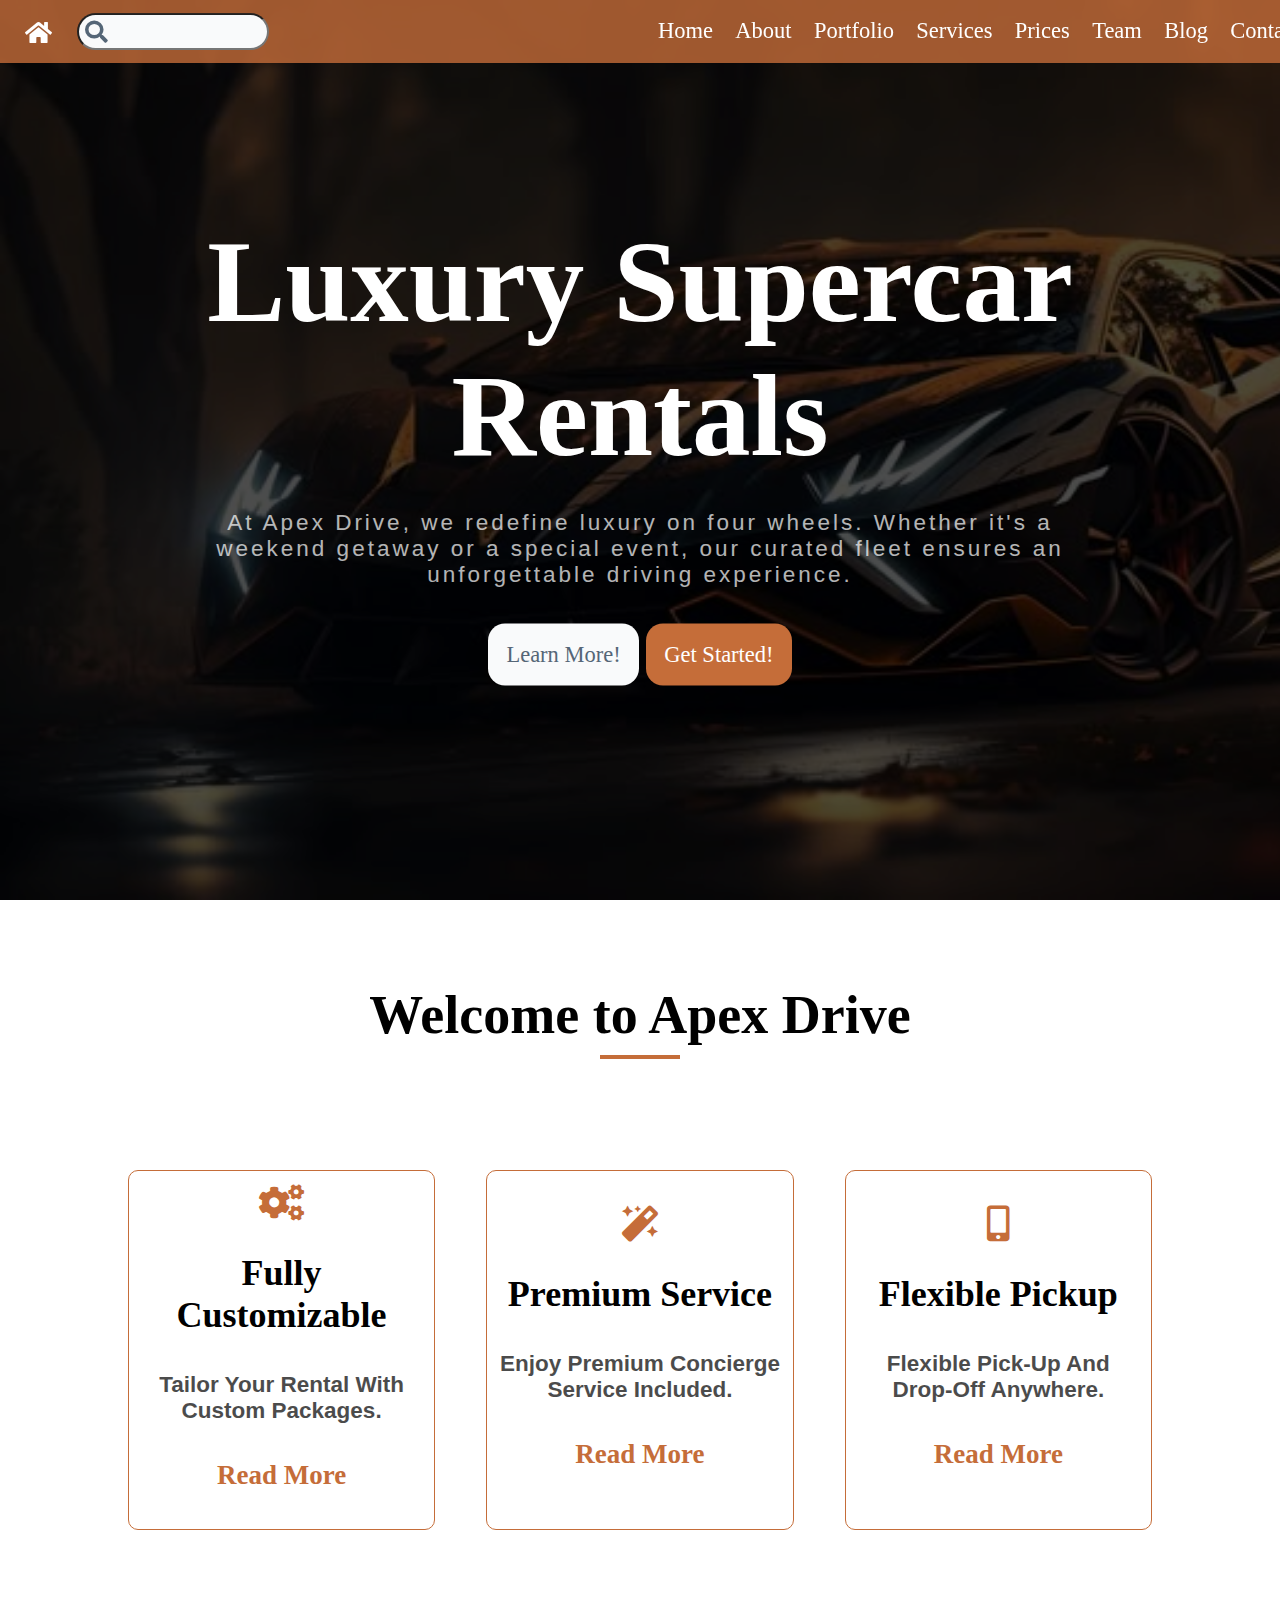
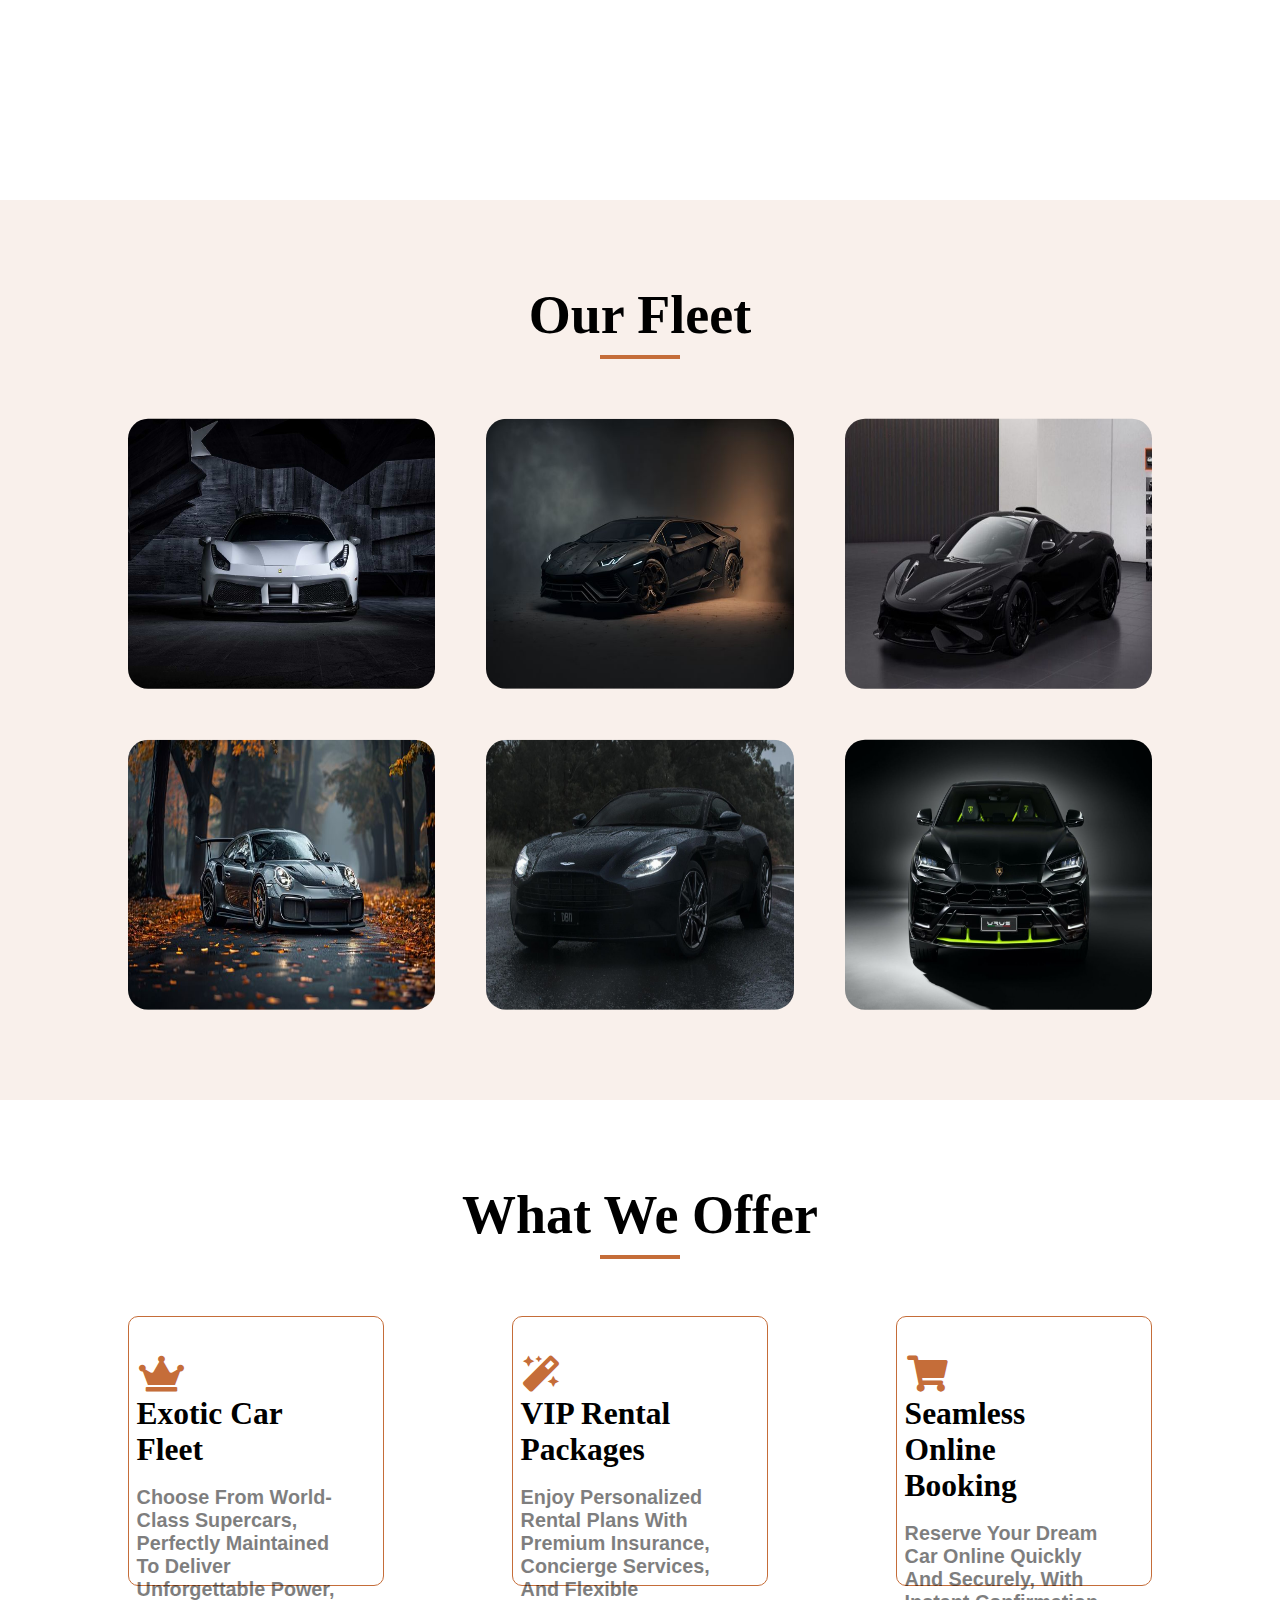
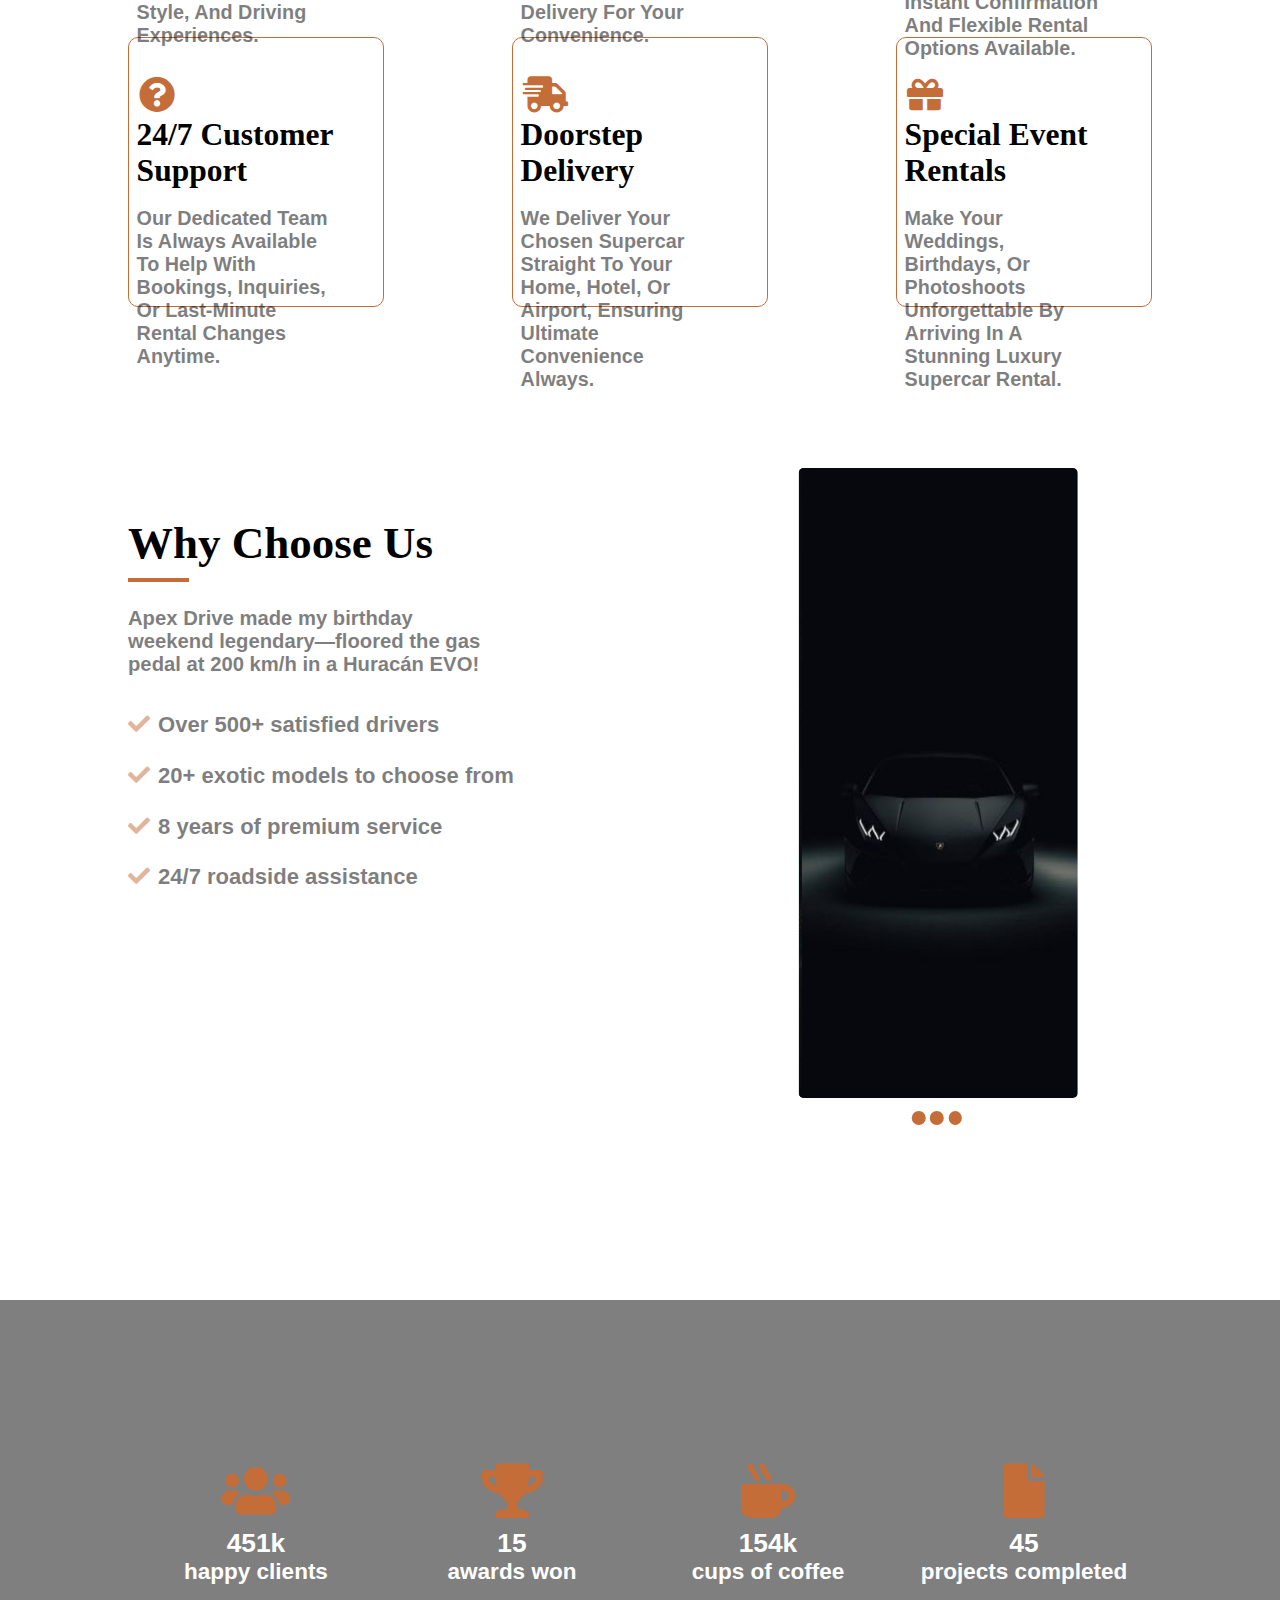
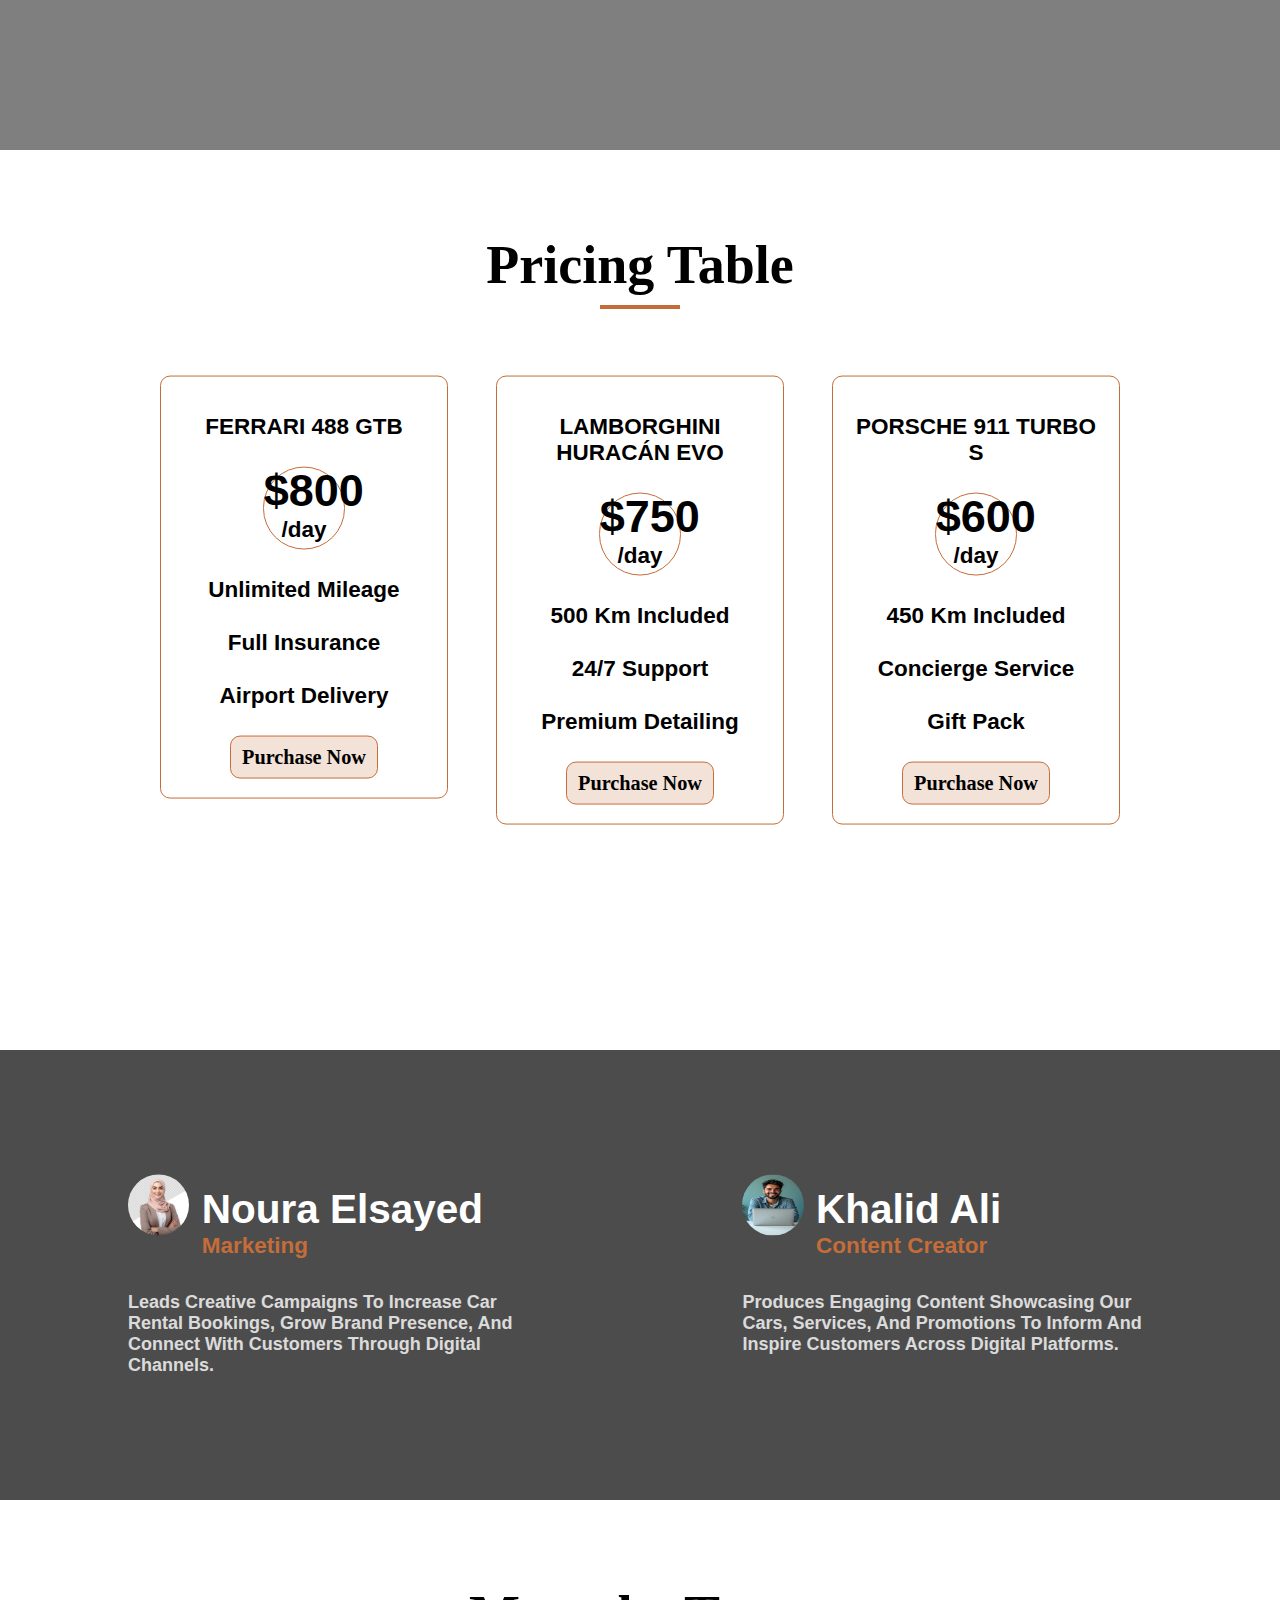
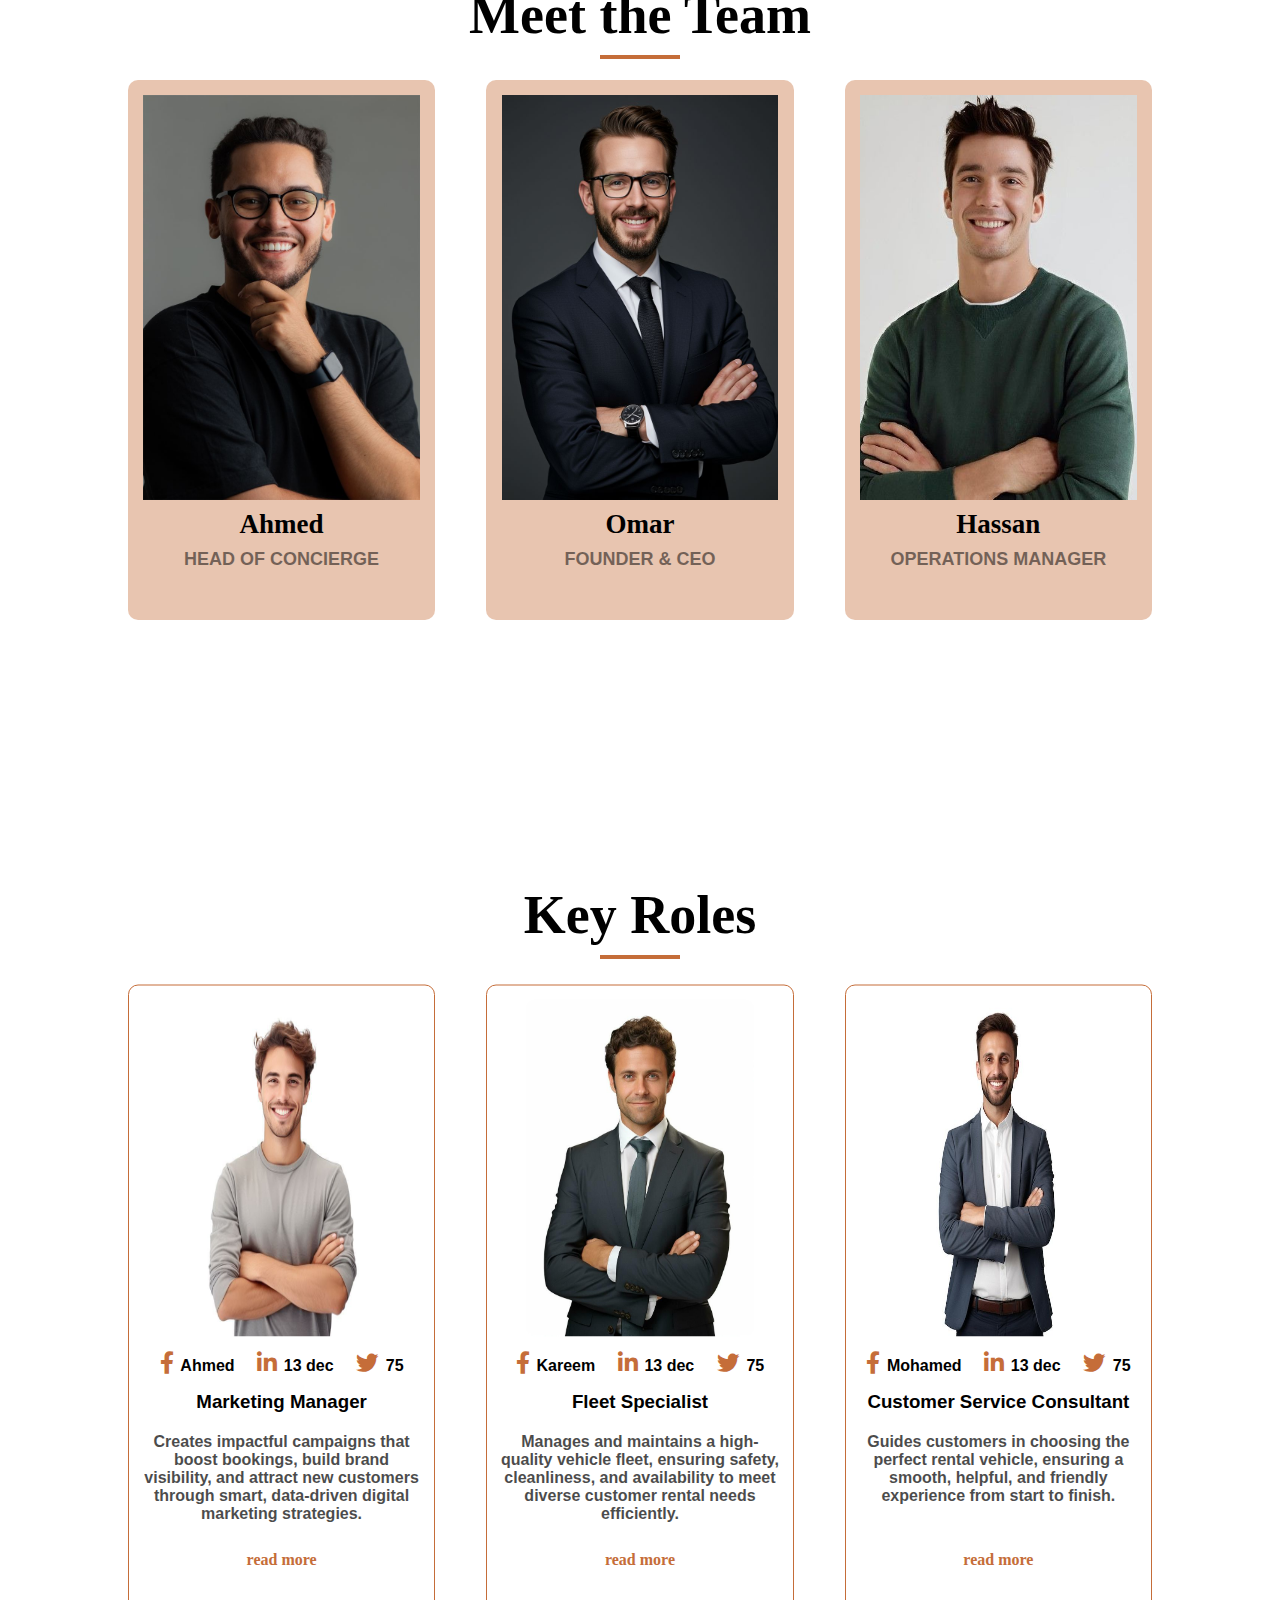
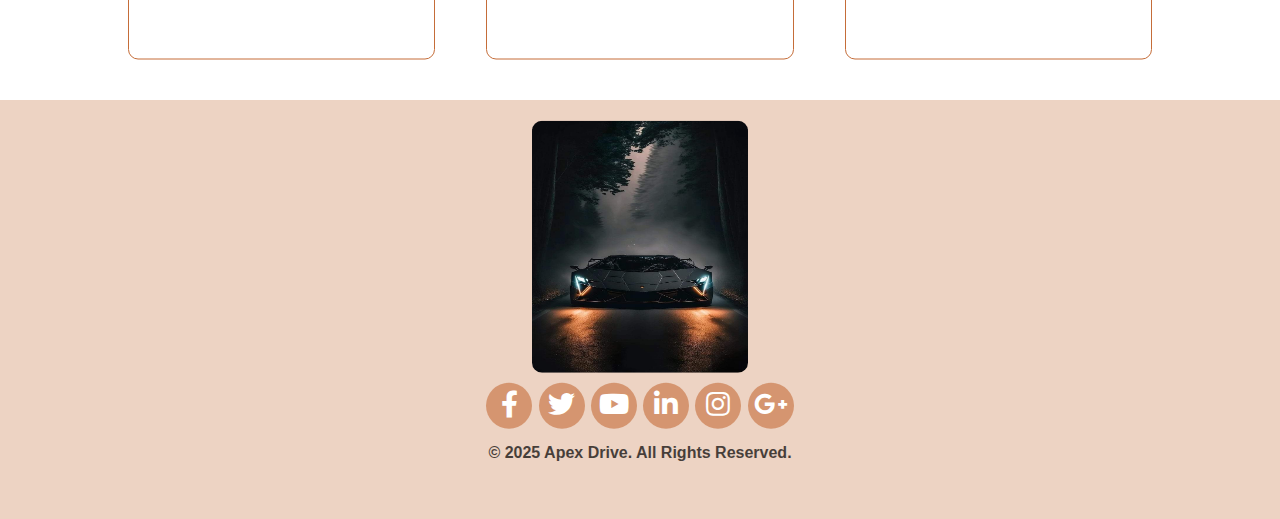
<file: index.html>
<!DOCTYPE html>
<html lang="en">

<head>
    <meta charset="UTF-8" />
    <meta name="viewport" content="width=device-width, initial-scale=1.0" />
    <title>Project1</title>
    <link rel="stylesheet" href="css/style.css" />
    <link rel="stylesheet" href="css/all.css" />
</head>

<body>
    <div class="header">
        <i class="fas fa-home"></i>
        <input type="text" class="header-search" />
        <i class="fas fa-search"></i>

        <ul class="header-ul">
            <li>
                <a class="header-a" href="#">Home</a>
                <div class="header-line"></div>
            </li>
            <li>
                <a class="header-a" href="#">About</a>
                <div class="header-line"></div>
            </li>
            <li>
                <a class="header-a" href="#">Portfolio</a>
                <div class="header-line"></div>
            </li>
            <li>
                <a class="header-a" href="#">Services</a>
                <div class="header-line"></div>
            </li>
            <li>
                <a class="header-a" href="#">Prices</a>
                <div class="header-line"></div>
            </li>
            <li>
                <a class="header-a" href="#">Team</a>
                <div class="header-line"></div>
            </li>
            <li class="dropdown">
                <a class="header-a" href="#">Blog</a>
                <ul class="header-blog-list">
                    <li>
                        <a class="header-a" href="#">Scents History</a>
                        <div class="drop-line"></div>
                    </li>
                    <li>
                        <a class="header-a" href="#">Ingredients</a>
                        <div class="drop-line"></div>
                    </li>
                    <li>
                        <a class="header-a" href="#">Celebrity Picks</a>
                        <div class="drop-line"></div>
                    </li>
                </ul>
                <div class="header-line"></div>
            </li>
            <li>
                <a class="header-a" href="#">Contact Us</a>
                <div class="header-line"></div>
            </li>
        </ul>
    </div>

    <!-- ----------------------------------------------------- -->

    <div class="section1">
        <div class="overlay">
            <div class="section1-content">
                <h2 class="title">Luxury Supercar Rentals</h2>
                <p class="section1-p">
                    At Apex Drive, we redefine luxury on four wheels. Whether 
                    it's a weekend getaway or a special event, our curated fleet 
                    ensures an unforgettable driving experience.
                </p>
                <button class="section1-btn btn1">Learn More!</button>
                <button class="section1-btn btn2">Get Started!</button>
            </div>
            <!-- section1-content -->
        </div>
    </div>
    <!-- section1 -->

    <div class="section2">
        <div class="section2-title">
            <h2 class="section2-h2">Welcome to Apex Drive</h2>
            <div class="section2-line"></div>
        </div>
        <div class="section2-container">
            <div class="section2-box">
                <div class="section2-box-container">
                    <div class="section2-icon"><i class="fas fa-cogs"></i></div>
                    <h2 class="section2-h2">fully customizable</h2>
                    <p class="section2-p">
                        Tailor your rental with custom packages.
                    </p>
                    <a href="#">Read More</a>
                </div>
            </div>
            <div class="section2-box midBox">
                <div class="section2-box-container">
                    <div class="section2-icon"><i class="fas fa-magic"></i></div>
                    <h2 class="section2-h2">Premium Service</h2>
                    <p class="section2-p">
                        Enjoy premium concierge service included.
                    </p>
                    <a href="#">Read More</a>
                </div>
            </div>
            <div class="section2-box">
                <div class="section2-box-container">
                    <div class="section2-icon"><i class="fas fa-mobile-alt"></i></div>
                    <h2 class="section2-h2">Flexible Pickup</h2>
                    <p class="section2-p">
                        Flexible pick-up and drop-off anywhere.
                    </p>
                    <a href="#">Read More</a>
                </div>
            </div>
        </div>
    </div>

    <div class="section3">
        <div class="section2-title">
            <h2 class="section2-h2">Our Fleet</h2>
            <div class="section2-line"></div>
        </div>
        <div class="section3-container">
            <div class="row1">
                <div class="section3-box section3-box1">
                    <div class="section3-overlay-container">
                        <h2 class="section3-h2">Sports Car</h2>
                        <p class="section3-p">Ferrari 488 GTB</p>
                        <div class="icon-container">
                            <a href="" class="section3-icon1">
                                <i class="far fa-heart"></i>
                            </a>
                            <a href="" class="section3-icon"><i class="fab fa-pinterest"></i></a>
                        </div>
                    </div>
                </div>
                <div class="section3-box section3-mid-box section3-box2">
                    <div class="section3-overlay-container">
                        <h2 class="section3-h2">Supercar</h2>
                        <p class="section3-p">Lambo Huracán Evo</p>
                        <div class="icon-container">
                            <a href="" class="section3-icon1">
                                <i class="far fa-heart"></i>
                            </a>
                            <a href="" class="section3-icon"><i class="fab fa-pinterest"></i></a>
                        </div>
                    </div>
                </div>
                <div class="section3-box section3-box3">
                    <div class="section3-overlay-container">
                        <h2 class="section3-h2">Supercar</h2>
                        <p class="section3-p">McLaren 720S</p>
                        <div class="icon-container">
                            <a href="" class="section3-icon1">
                                <i class="far fa-heart"></i>
                            </a>
                            <a href="" class="section3-icon"><i class="fab fa-pinterest"></i></a>
                        </div>
                    </div>
                </div>
            </div>
            <div class="row2">
                <div class="section3-box section3-box4">
                    <div class="section3-overlay-container">
                        <h2 class="section3-h2">Sports Car</h2>
                        <p class="section3-p">Porsche 911 Turbo S</p>
                        <div class="icon-container">
                            <a href="" class="section3-icon1">
                                <i class="far fa-heart"></i>
                            </a>
                            <a href="" class="section3-icon"><i class="fab fa-pinterest"></i></a>
                        </div>
                    </div>
                </div>
                <div class="section3-box section3-mid-box section3-box5">
                    <div class="section3-overlay-container">
                        <h2 class="section3-h2">Luxury GT</h2>
                        <p class="section3-p">Aston Martin DB11</p>
                        <div class="icon-container">
                            <a href="" class="section3-icon1">
                                <i class="far fa-heart"></i>
                            </a>
                            <a href="" class="section3-icon"><i class="fab fa-pinterest"></i></a>
                        </div>
                    </div>
                </div>
                <div class="section3-box section3-box6">
                    <div class="section3-overlay-container">
                        <h2 class="section3-h2">Supercar</h2>
                        <p class="section3-p">Lamborghini Urus</p>
                        <div class="icon-container">
                            <a href="" class="section3-icon1">
                                <i class="far fa-heart"></i>
                            </a>
                            <a href="" class="section3-icon"><i class="fab fa-pinterest"></i></a>
                        </div>
                    </div>
                </div>
            </div>
        </div>
    </div>

    <div class="section4">
        <div class="section4-title">
            <h2 class="section4-h2">What We Offer</h2>
            <div class="section4-line"></div>
        </div>

        <div class="section4-container">
            <div class="section4-box">
                <div class="section4-box-container">
                    <a class="section4-icon" href="#"><i class="fas fa-crown"></i></a>
                    <div class="section4-box-content">
                        <h2 class="section4-box-h2">
                            Exotic Car Fleet
                        </h2>
                        <p class="section4-p">
                            Choose from world-class supercars, perfectly maintained to deliver 
                            unforgettable power, style, and driving experiences.
                        </p>
                    </div>
                </div>
            </div>
            <div class="section4-box midBox">
                <div class="section4-box-container">
                    <a class="section4-icon" href="#"><i class="fas fa-magic"></i></a>
                    <div class="section4-box-content">
                        <h2 class="section4-box-h2">
                            VIP Rental Packages
                        </h2>
                        <p class="section4-p">
                              Enjoy personalized rental plans with premium insurance, 
                              concierge services, and flexible delivery for your convenience.
                        </p>
                    </div>
                </div>
            </div>
            <div class="section4-box">
                <div class="section4-box-container">
                    <a class="section4-icon" href="#"><i class="fas fa-shopping-cart"></i></a>
                    <div class="section4-box-content">
                        <h2 class="section4-box-h2">
                            Seamless Online Booking
                        </h2>
                        <p class="section4-p">
                            Reserve your dream car online quickly and securely, 
                            with instant confirmation and flexible rental options available.
                        </p>
                    </div>
                </div>
            </div>
            <div class="section4-box">
                <div class="section4-box-container">
                    <a class="section4-icon" href="#"><i class="fas fa-question-circle"></i></a>
                    <div class="section4-box-content">
                        <h2 class="section4-box-h2">
                            24/7 Customer Support
                        </h2>
                        <p class="section4-p">
                            Our dedicated team is always available to help with bookings, 
                            inquiries, or last-minute rental changes anytime.
                        </p>
                    </div>
                </div>
            </div>
            <div class="section4-box midBox">
                <div class="section4-box-container">
                    <a class="section4-icon" href="#"><i class="fas fa-shipping-fast"></i></a>
                    <div class="section4-box-content">
                        <h2 class="section4-box-h2">
                            Doorstep Delivery
                        </h2>
                        <p class="section4-p">
                            We deliver your chosen supercar straight to your home, 
                            hotel, or airport, ensuring ultimate convenience always.
                        </p>
                    </div>
                </div>
            </div>
            <div class="section4-box">
                <div class="section4-box-container">
                    <a class="section4-icon" href="#"><i class="fas fa-gift"></i></a>
                    <div class="section4-box-content">
                        <h2 class="section4-box-h2">
                            Special Event Rentals
                        </h2>
                        <p class="section4-p">
                            Make your weddings, birthdays, or photoshoots 
                            unforgettable by arriving in a stunning luxury supercar rental.
                        </p>
                    </div>
                </div>
            </div>
        </div>
    </div>

    <div class="section5">
        <div class="section5-container">
            <div class="section5-content">
                <div class="section5-title">
                    <h2 class="section5-title-h2">Why Choose Us</h2>
                    <div class="section5-line"></div>
                    <p class="section5-p">
                        Apex Drive made my birthday weekend legendary—floored 
                        the gas pedal at 200 km/h in a Huracán EVO!
                    </p>
                </div>

                <div class="section5-ul-container">
                    <ul>
                        <li>Over 500+ satisfied drivers</li>
                        <li>20+ exotic models to choose from</li>
                        <li>8 years of premium service</li>
                        <li>24/7 roadside assistance</li>
                    </ul>
                </div>
            </div>

            <div class="section5-images">
                <div class="section5-image-container"></div>

                <div class="section5-choose">
                    <div class="circle circle1">
                        <img class="imagesShow img1" src="images/3.jpg" alt="" class="img1" />
                    </div>
                    <div class="circle circle2">
                        <img class="imagesShow img2" src="images/4.jpg" alt="" class="img2" />
                    </div>
                    <div class="circle circle3">
                        <img class="imagesShow img3" src="images/5.jpg" alt="" class="img3" />
                    </div>
                </div>
            </div>
        </div>
    </div>

    <div class="section6">
        <div class="section6-overlay">
            <div class="section6-content">
                <div class="items">
                    <i class="fas fa-users"></i>
                    <h3 class="section6-h3">451k</h3>
                    <p class="section6-p">happy clients</p>
                </div>
                <div class="items">
                    <i class="fas fa-trophy"></i>
                    <h3 class="section6-h3">15</h3>
                    <p class="section6-p">awards won</p>
                </div>
                <div class="items">
                    <i class="fas fa-mug-hot"></i>
                    <h3 class="section6-h3">154k</h3>
                    <p class="section6-p">cups of coffee</p>
                </div>
                <div class="items">
                    <i class="fas fa-file"></i>
                    <h3 class="section6-h3">45</h3>
                    <p class="section6-p">projects completed</p>
                </div>
            </div>
        </div>
    </div>

    <div class="section7">
        <div class="section4-title">
            <h2 class="section4-h2">Pricing Table</h2>
            <div class="section4-line"></div>
        </div>

        <div class="section7-content">
            <div class="section7-box">
                <div class="section7-container">
                    <p class="section7-p">Ferrari 488 GTB</p>
                    <div class="price">
                        <div class="centerPrice">
                            <h3 class="section7-h3-price">$800</h3>
                            <span>/day</span>
                        </div>
                    </div>
                    <ul>
                        <li>Unlimited mileage</li>
                        <li>Full insurance</li>
                        <li>Airport delivery</li>
                    </ul>
                    <button class="price-btn">Purchase Now</button>
                </div>
            </div>
            <div class="section7-box midBox">
                <div class="section7-container">
                    <p class="section7-p">Lamborghini Huracán EVO</p>
                    <div class="price">
                        <div class="centerPrice">
                            <h3 class="section7-h3-price">$750</h3>
                            <span>/day</span>
                        </div>
                    </div>
                    <ul>
                        <li>500 km included</li>
                        <li>24/7 support</li>
                        <li>Premium detailing</li>
                    </ul>
                    <button class="price-btn">Purchase Now</button>
                </div>
            </div>
            <div class="section7-box">
                <div class="section7-container">
                    <p class="section7-p">Porsche 911 Turbo S</p>
                    <div class="price">
                        <div class="centerPrice">
                            <h3 class="section7-h3-price">$600</h3>
                            <span>/day</span>
                        </div>
                    </div>
                    <ul>
                        <li>450 km included</li>
                        <li>Concierge service</li>
                        <li>Gift pack</li>
                    </ul>
                    <button class="price-btn">Purchase Now</button>
                </div>
            </div>
        </div>
    </div>

    <div class="section8">
        <div class="section8-overlay">
            <div class="section8-content">
                <div class="item item1">
                    <div class="info">
                        <div class="images image1"></div>
                        <div class="data">
                            <h3 class="section8-h3">Noura elsayed</h3>
                            <p class="info-p">Marketing</p>
                        </div>
                    </div>
                    <p class="section8-p">
                        Leads creative campaigns to increase car rental bookings, 
                        grow brand presence, and connect with customers through digital channels.
                    </p>
                </div>
                <div class="item item2">
                    <div class="info">
                        <div class="images image2"></div>
                        <div class="data">
                            <h3 class="section8-h3">khalid ali</h3>
                            <p class="info-p">Content Creator</p>
                        </div>
                    </div>
                    <p class="section8-p">
                        Produces engaging content showcasing our cars, services, 
                        and promotions to inform and inspire customers across digital platforms.
                    </p>
                </div>
            </div>
        </div>
    </div>

    <div class="section9">
        <div class="section4-title">
            <h2 class="section4-h2">Meet the Team</h2>
            <div class="section4-line"></div>
        </div>
        <div class="section9-content">
            <div class="section9-item">
                <div class="section9-after"></div>
                <div class="section9-image-container">
                    <div class="section9-image image1"></div>
                    <div class="section9-icon">
                        <a href="#"><i class="fab fa-facebook-f"></i></a>
                        <a href="#"><i class="fab fa-linkedin-in"></i></a>
                        <a href="#"><i class="fab fa-twitter"></i></a>
                    </div>
                </div>
                <div class="section9-info">
                    <h2 class="section9-h2">Ahmed</h2>
                    <p class="section9-p">Head of Concierge</p>
                </div>
            </div>
            <div class="section9-item mid">
                <div class="section9-after"></div>
                <div class="section9-image-container">
                    <div class="section9-image image2"></div>
                    <div class="section9-icon">
                        <a href="#"><i class="fab fa-facebook-f"></i></a>
                        <a href="#"><i class="fab fa-linkedin-in"></i></a>
                        <a href="#"><i class="fab fa-twitter"></i></a>
                    </div>
                </div>
                <div class="section9-info">
                    <h2 class="section9-h2">Omar</h2>
                    <p class="section9-p">Founder & CEO</p>
                </div>
            </div>
            <div class="section9-item">
                <div class="section9-after"></div>
                <div class="section9-image-container">
                    <div class="section9-image image3"></div>
                    <div class="section9-icon">
                        <a href="#"><i class="fab fa-facebook-f"></i></a>
                        <a href="#"><i class="fab fa-linkedin-in"></i></a>
                        <a href="#"><i class="fab fa-twitter"></i></a>
                    </div>
                </div>
                <div class="section9-info">
                    <h2 class="section9-h2">Hassan</h2>
                    <p class="section9-p">Operations Manager</p>
                </div>
            </div>
        </div>
    </div>

    <div class="section10">
        <div class="section4-title">
            <h2 class="section4-h2">Key Roles</h2>
            <div class="section4-line"></div>
        </div>

        <div class="section10-content">
            <div class="section10-item">
                <div class="section10-container">
                    <div class="section10-image image1"></div>
                    <ul class="contact">
                        <li><a href="#"><i class="fab fa-facebook-f"></i></a>Ahmed</li>
                        <li class="i-mid"><a href="#"><i class="fab fa-linkedin-in"></i></a>13 dec</li>
                        <li><a href="#"><i class="fab fa-twitter"></i></a>75</li>
                    </ul>
                    <h3 class="section10-h3">Marketing Manager</h3>
                    <p class="section10-p">Creates impactful campaigns that boost 
                        bookings, build brand visibility, and attract new customers 
                        through smart, data-driven digital marketing strategies.
                    </p>
                    <a href="" class="a-read">read more</a>
                </div>
            </div>
            <div class="section10-item mid">
                <div class="section10-container">
                    <div class="section10-image image2"></div>
                    <ul class="contact">
                        <li><a href="#"><i class="fab fa-facebook-f"></i></a>Kareem</li>
                        <li class="i-mid"><a href="#"><i class="fab fa-linkedin-in"></i></a>13 dec</li>
                        <li><a href="#"><i class="fab fa-twitter"></i></a>75</li>
                    </ul>
                    <h3 class="section10-h3">Fleet Specialist</h3>
                    <p class="section10-p">Manages and maintains a high-quality 
                        vehicle fleet, ensuring safety, cleanliness, and 
                        availability to meet diverse customer rental needs efficiently.</p>
                    <a href="" class="a-read">read more</a>
                </div>
            </div>
            <div class="section10-item">
                <div class="section10-container">
                    <div class="section10-image image3"></div>
                    <ul class="contact">
                        <li><a href="#"><i class="fab fa-facebook-f"></i></a>Mohamed</li>
                        <li class="i-mid"><a href="#"><i class="fab fa-linkedin-in"></i></a>13 dec</li>
                        <li><a href="#"><i class="fab fa-twitter"></i></a>75</li>
                    </ul>
                    <h3 class="section10-h3">Customer Service Consultant</h3>
                    <p class="section10-p">Guides customers in choosing the perfect rental vehicle, 
                        ensuring a smooth, helpful, and friendly experience from start to finish.
                    </p>
                    <a href="" class="a-read">read more</a>
                </div>
            </div>
        </div>
    </div>

    <div class="section11">
        <div class="section11-content">
            <div class="section11-image"></div>

            <div class="section11-icons">
                <button class="section11-button"><i class="fab fa-facebook-f"></i></button>
                <button class="section11-button space"><i class="fab fa-twitter"></i></button>
                <button class="section11-button"><i class="fab fa-youtube"></i></button>
                <button class="section11-button space"><i class="fab fa-linkedin-in"></i></button>
                <button class="section11-button space1"><i class="fab fa-instagram"></i></button>
                <button class="section11-button"><i class="fab fa-google-plus-g"></i></button>
            </div>

            <p class="section11-p">
                © 2025 Apex Drive. All Rights Reserved.
            </p>
        </div>
    </div>

</body>

</html>
</file>
<file: css/style.css>
* {
    margin: 0;
    padding: 0;
    box-sizing: border-box;
}

body {
    font-family: 'Lato', sans-serif;
}
h1,h2{
    font-family: 'Cinzel', serif;
}
button{
    font-family: 'Playfair Display', serif;;
}

a{
    font-family: 'Playfair Display', serif;;
}

.header {
    background-color: rgb(197, 109, 57,0.8);
    height: 7%;
    width: 100%;
    position: relative;
    position: fixed;
    z-index: 1000;
    top: 0;
}

.header .fa-home {
    position: absolute;
    top: 50%;
    left: 3%;
    transform: translate(-50%, -50%);
    font-size: 24px;
    color: white;
}

.header .header-search {
    width: 15%;
    height: 60%;
    background-color: hsl(210, 17%, 98%);
    position: absolute;
    top: 50%;
    left: 6%;
    transform: translateY(-50%);
    caret-color: transparent;
    font-size: 2.8vh;
    border-radius: 25px;
    padding-left: 2.5%;
}

.header .fa-search {
    position: absolute;
    top: 50%;
    left: 7.5%;
    transform: translate(-50%, -50%);
    font-size: 2.5vh;
    color: hsl(210, 17%, 40%);
}

.header .header-ul {
    list-style-type: none;
    width: 70%;
    position: absolute;
    top: 50%;
    left: 50%;
    transform: translateY(-50%);
}

.header .header-ul li {
    display: inline-block;
    position: relative;
    color: white;
    margin-left: 2%;
    font-size: 2.5vh;
}

.header .header-line,
.drop-line {
    width: 0;
    height: 2px;
    margin: auto;
    border-radius: 20px;
    background-color: #1E150F;
}

.header .header-ul li:hover .header-line {
    width: 100%;
    transition: 0.3s;
}

.header .header-a {
    display: inline-block;
    text-decoration: none;
    color: white;
    margin-bottom: 0.5vh;
    margin-top: 0.5vh;
}

.header .header-blog-list {
    position: absolute;
    top: 60px;
    left: 0;
    width: 100%;
    background-color: rgba(197, 109, 57, 0.8);
}

.header .header-blog-list {
    list-style-type: none;
    position: absolute;
    width: 400%;
    left: 0;
    top: 110%;
    padding: 10% 0;
    border-radius: 10px;
    border: 1px solid black;
    z-index: 6;
    visibility: hidden;
    opacity: 0;
    transition: 0.3s;
}

.header .header-blog-list li {
    padding: 10px;
    display: block;
    color: white;
    font-size: 2vh;
    text-align: center;
}

.header .header-blog-list li a {
    text-decoration: none;
    color: white;
}

.dropdown:hover .header-blog-list {
    visibility: visible;
    opacity: 1;
}

.header .header-blog-list li:hover .drop-line {
    width: 90%;
    transition: 0.3s;
}

.header .header-blog-list li:hover .header-line {
    width: 0;
    transition: 0.3s;
}

.header-blog-list:hover .header-line {
    width: 0;
    transition: 0.3s;
}

/* ---------------------------------------------------------- */

.section1 {
    width: 100%;
    height: 100vh;
    background-image: url('../images/sec1bg2.jpg');
    background-size: cover;
    position: relative;
}

.section1 .overlay {
    width: 100%;
    height: 100%;
    background-color: rgba(0, 0, 0, 0.7);
}

.section1 .section1-content {
    position: absolute;
    width: 70%;
    top: 50%;
    left: 50%;
    transform: translate(-50%, -50%);
    text-align: center;
    color: white;
    font-size: 3vh;
}

.section1-content .title {
    font-size: 13vh;
    font-weight: bold;
    margin-bottom: 3vh;
    font-family: 'Cinzel', serif;
}

.section1-p {
    font-size: 2.5vh;
    margin-bottom: 4vh;
    opacity: 0.7;
    letter-spacing: 3px;
}

.section1-btn {
    padding: 2vh;
    background-color: hsl(210, 17%, 98%);
    color: hsl(210, 17%, 40%);
    border-radius: 17px;
    text-decoration: none;
    font-size: 2.5vh;
    border: transparent;
    transition: background-color 0.3s, color 0.3s;
}

.section1-btn:hover {
    opacity: 0.5;
}

.section1 .btn2 {
    background-color: #c56d39;
    color: white;
}

.section2 {
    width: 100%;
    height: 100vh;
    position: relative;
}

.section2-title {
    position: absolute;
    width: 70%;
    top: 13%;
    left: 50%;
    transform: translate(-50%, -50%);
    text-align: center;
    font-size: 4vh;
}

.section2-h2 {
    margin-bottom: 1vh;
    margin-top: 1vh;
}

.section2-line {
    width: 9%;
    height: 4px;
    background-color: #c56d39;
    margin: auto;
}

.section2-container {
    width: 80%;
    height: 40%;
    position: absolute;
    top: 50%;
    left: 50%;
    transform: translate(-50%, -50%);
}

.section2-box {
    width: 30%;
    height: 100%;
    border: 1px solid #c56d39;
    float: left;
    border-radius: 10px;
    position: relative;
}

.section2 .midBox {
    margin: 0 5%;
}

.section2-box::after {
    content: '';
    position: absolute;

    width: 50%;
    height: 50%;

    top: 0;
    left: 0;

    background-color: #c56d39;

    opacity: 0;
    pointer-events: none;
}

.section2-box:hover::after {
    width: 100%;
    height: 100%;
    border-radius: 10px;
    opacity: 0.3;
    z-index:1;
    transition: 0.45s;
}

.section2-box-container {
    width: 100%;
    position: absolute;
    top: 50%;
    left: 50%;
    transform: translate(-50%, -50%);
    text-align: center;
    color: black;
    text-transform: capitalize;
    padding: 1vh;
    position: relative;
    z-index: 2;
}

.section2-icon {
    font-size: 4vh;
    margin-bottom: 3vh;
    margin-top: -3vh;
    color:#c56d39;
}

.section2-box .section2-h2 {
    font-size: 4vh;
    margin-bottom: 4vh;
}



.section2-p {
    width: 100%;
    font-size: 2.5vh;
    font-weight: bold;
    margin-bottom: 4vh;
    opacity: 0.7;
}

.section2-box-container a {
    text-decoration: none;
    color: #c56d39;
    font-size: 3vh;
    font-weight: bold;
}

.section2-box:hover .section2-h2 {
    color: red;
}

.section2-box:hover .section2-h2{
    color:white;
}

.section2-box:hover .section2-p {
    opacity: 1;
    transition: 0.45s;
}

/* --------------------------------------------- */

.section3 {
    width: 100%;
    height: 100vh;
    position: relative;
    background-color: rgba(197, 109, 57, 0.1);
}

.section3-container {
    width: 80%;
    position: absolute;
    top: 60%;
    left: 50%;
    transform: translate(-50%, -50%);
}

.section3-container .section3-box {
    float: left;
    width: 30%;
    height: 30vh;
    margin-bottom: 5%;
    background-size:100% 100%;
    border-radius: 20px;
    position: relative;
}

.section3-mid-box {
    margin: 0 5%;
}

.section3-box1{
    background-image:url(../images/section31.jpg);
}

.section3-box2{
    background-image:url(../images/section32.jpg);
}

.section3-box3{
    background-image:url(../images/section33.jpg);
}

.section3-box4{
    background-image:url(../images/section34.jpg);
}

.section3-box5{
    background-image:url(../images/section35.jpg);
}

.section3-box6{
    background-image:url(../images/section36.jpg);
}

.section3-overlay-container {
    width: 100%;
    height: 100%;
    position: relative;
    text-align: center;
    border-radius: 20px;
    background-color: rgba(0, 0, 0, 0.5);
    visibility: hidden;
}

.section3-box:hover .section3-overlay-container {
    visibility: visible;
}

.section3-h2 {
    font-size: 4vh;
    font-weight: bold;
    opacity: 0.5;
    position: absolute;
    color:white;
    top: 25%;
    left: 50%;
    transform: translate(-50%, -50%);
}

.section3-p {
    font-size: 2.5vh;
    font-weight: bold;
    position: absolute;
    top: 50%;
    left: 50%;
    transform: translate(-50%, -50%);
    color:white;
}

.section3 .icon-container {
    width: 100%;
    height: 15%;
    position: absolute;
    top: 75%;
    left: 50%;
    transform: translate(-50%, -50%);
}

.section3 a {
    text-decoration: none;
    display: inline-block;
    background-color: white;
    color:#c56d39;
    font-size: 3vh;
    width: 13%;
    height: 100%;
    border-radius: 10px;
}

.section3 a i {
    line-height: 4.5vh;
}

/* -------------------------------------------------------- */

.section4 {
    width: 100%;
    height: 100vh;
    position: relative;
}

.section4-title {
    position: absolute;
    width: 70%;
    top: 13%;
    left: 50%;
    transform: translate(-50%, -50%);
    text-align: center;
    font-size: 4vh;
}

.section4-h2 {
    margin-bottom: 1vh;
    margin-top: 1vh;
}

.section4-line {
    width: 9%;
    height: 4px;
    background-color: #c56d39;
    margin: auto;
}

.section4-container {
    width: 80%;
    height: 30%;
    position: absolute;
    top: 39%;
    left: 50%;
    transform: translate(-50%, -50%);
}

.section4-box {
    width: 25%;
    height: 100%;
    border: 1px solid #c56d39;
    margin-bottom: 5%;
    float: left;
    border-radius: 10px;
    position: relative;
    padding-top:10px;
}

.section4 .midBox {
    margin: 0 12.5%;
}

.section4-box::after {
    content: '';
    position: absolute;

    width: 50%;
    height: 50%;

    top: 0;
    left: 0;

    background-color: #c56d39;
    ;

    opacity: 0;
    pointer-events: none;
}

.section4-box:hover::after {
    width: 100%;
    height: 100%;
    opacity: 0.3;
    border-radius: 10px;
    transition: 0.45s;
    z-index:1;
}

.section4-box-container {
    width: 100%;
    color: black;
    text-transform: capitalize;
    padding-top: 3vh;
    position:relative;
    z-index: 2;
}

.section4-icon {
    text-decoration: none;
    color: #c56d39;
    font-size: 4vh;
    font-weight: bold;
    float: left;
    margin-left: 4%
}

.section4-box .section4-box-h2 {
    font-size: 3.5vh;
    width: 100%;
    margin-bottom: 2vh;
}

.section4-box-content {
    width: 80%;
    float: left;
    margin-left: 3%;
    padding-right: 4px;
}

.section4-p {
    width: 100%;
    font-size: 2.2vh;
    font-weight: bold;
    opacity: 0.5;
}

.section4-box-container a {
    text-decoration: none;
    color: #c56d39;
    font-size: 4vh;
    font-weight: bold;
}

.section4-box:hover .section4-box-h2 {
    color: #c56d39;
    transition: 0.45s;
}

.section4-box:hover .section4-p {
    opacity: 1;
    transition: 0.45s;
}

/* ------------------------------------------------- */

.section5 {
    width: 100%;
    height: 100vh;
    position: relative;
}

.section5-container {
    width: 80%;
    height: 100vh;
    position: absolute;
    top: 50%;
    left: 50%;
    transform: translate(-50%, -50%);
}

.section5-content {
    width: 60%;
    height: 70%;
    position: absolute;
    top: 47%;
    left: 0%;
    transform: translateY(-50%);
}

.section5-images {
    width: 30%;
    height: 100%;
    position: relative;
    position: absolute;
    top: 50%;
    right: 0%;
    transform: translateY(-50%);
    right: 0;
}

.section5-title-h2 {
    margin-bottom: 1vh;
    margin-top: 1vh;
    font-size: 5vh;
}

.section5-line {
    width: 10%;
    height: 4px;
    margin-bottom: 4%;
    background-color: #c56d39;
}

.section5-p {
    opacity: 0.5;
    width: 60%;
    font-weight: bold;
    font-size: 2.25vh;
    margin-bottom: 6%;
}

.section5-ul-container ul {
    list-style: none;
    padding-left: 0;
}

.section5-ul-container ul li {
    margin-bottom: 4%;
    font-weight: bold;
    opacity: 0.5;
    font-size: 2.45vh;
}

.section5-ul-container ul li::before {
    content: "\f00c";
    font-family: "Font Awesome 5 Free";
    font-weight: 900;
    color: #c56d39;
    margin-right: 8px;
}

.section5-image-container {
    position: absolute;
    top: 42%;
    left: 50%;
    transform: translate(-50%, -50%);
    width: 90%;
    height: 70%;
}

.imagesShow {
    position: absolute;
    width: 100%;
    height: 70vh;
    object-fit: 100% 100%;
    margin-top: -71.5vh;
    margin-left: -13vw;
    border-radius: 5px;
}

.section5-choose {
    position: absolute;
    top: 80%;
    left: 30%;
    transform: translate(-50%, -50%);
    width: 90%;
    text-align: center;
}

.circle {
    width: 5%;
    aspect-ratio: 1/1;
    background-color: #c56d39;
    border-radius: 50%;
    display: inline-block;
}


.circle1:hover .img1 {
    z-index: 6;
}

.circle2:hover .img2 {
    z-index: 6;
}

.circle1:hover {
    background-color: black;
    transition: 1s;
}

.circle2:hover {
    background-color: black;
    transition: 1s;
}

.circle3:hover {
    background-color: black;
    transition: 1s;
}

.img1 {
    margin-left: -9.40vw;
}

.img2 {
    margin-left: -10.76vw;
}

.img3 {
    margin-left: -11.99vw;
}

/* ------------------------------------------ */

.section6 {
    width: 100%;
    height: 50vh;
    position: relative;
    background-image: url("../images/10.jpg");
    background-size: 100% 100%;
    background-attachment: fixed;
}

.section6-overlay {
    width: 100%;
    height: 100%;
    background-color: rgba(0, 0, 0, 0.5);
}

.section6-content {
    width: 80%;
    position: absolute;
    top: 50%;
    left: 50%;
    transform: translate(-50%, -50%);
    font-size: 2.5vh;
    font-weight: bold;
    color: white;
}

.section6 .items {
    width: 25%;
    float: left;
    text-align: center;
}

.items i {
    font-size: 6vh;
    margin-bottom: 4%;
    color:#c56d39
}

/* ----------------------------------------- */

.section7 {
    width: 100%;
    height: 100vh;
    position: relative;
}

.section7-content {
    width: 75%;
    position: absolute;
    top: 50%;
    left: 50%;
    transform: translate(-50%, -50%);
}

.section7-box {
    width: 30%;
    height: 100%;
    float: left;
    text-align: center;
    border: 1px solid #c56d39;
    border-radius: 10px;
    padding: 2%;
    font-weight: bold;
    font-size: 2.5vh;
    position: relative;
}

.section7 .midBox {
    margin: 0 5%;
}

.section7 ul {
    list-style-type: none;
    text-transform: capitalize;
}

.section7 p {
    text-transform: uppercase;
    margin-bottom: 3vh;
    margin-top: 2vh;
}

.price {
    width: 33.33%;
    aspect-ratio: 1/1;
    border-radius: 50%;
    border: 1px solid #c56d39;
    margin: auto;
    margin-bottom: 3vh;
    position: relative;
}

.section7 ul li {
    margin-bottom: 3vh;
}

.price-btn {
    padding: 1vh;
    font-size: 2.25vh;
    background-color: rgba(197, 109, 57, 0.2);
    color: black;
    font-weight: bold;
    width: 60%;
    border-radius: 10px;
    border: 1px solid #c56d39;
    position: relative;
    z-index: 2;
}

.price-btn:hover{
    background-color: rgba(197, 109, 57, 0.5);
    transition: 0.45s;
}

.section7-box::after {
    content: '';
    position: absolute;

    width: 100%;
    height: 0;

    top: 0;
    left: 0;

    background-color: #c56d39;
    ;

    opacity: 0;
    pointer-events: none;
}

.section7-container{
    position:relative;
    z-index:2;
}

.section7-box:hover::after {
    width: 100%;
    height: 100%;
    border-radius: 10px;
    opacity: 0.3;
    transition: 0.45s;
    z-index: 1
}

.section7-box:hover .price {
    border: 2px solid black;
    transition: 0.25s;
}

.section7-box:hover .section7-p {
    color: #c56d39;
}

.centerPrice {
    width: 100%;
    position: absolute;
    top: 45%;
    left: 50%;
    transform: translate(-50%, -50%);
}

.section7-h3-price {
    font-size: 5vh;
}

/* -------------------------------------------------- */

.section8 {
    width: 100%;
    height: 50vh;
    position: relative;
    background-image: url("../images/8.jpg");
    background-attachment: fixed;
    background-size: 100% 100%;
}

.section8-overlay {
    width: 100%;
    height: 100%;
    background-color: rgba(0, 0, 0, 0.7);
}

.section8-content {
    width: 80%;
    position: absolute;
    top: 50%;
    left: 50%;
    transform: translate(-50%, -50%);
    text-transform: capitalize;
}

.section8 .item {
    width: 40%;
    float: left;
    color: white;
}

.section8 .item1 {
    margin-right: 20%
}

.info {
    height: 13vh;
}

.data {
    padding-top: 1.25vh;
}

.section8 .images {
    width: 15%;
    aspect-ratio: 1/1;
    border-radius: 50%;
    float: left;
    margin-right: 3%;
    background-size:100% 100%;
}

.section8 .image1{
    background-image: url('../images/22.jpg');
}

.section8 .image2{
    background-image: url('../images/20.jpg');
}

.section8-h3 {
    font-size: 4.5vh;
    font-weight: bold;
}

.info-p {
    font-size: 2.5vh;
    font-weight: bold;
    color: #c56d39;
}

.section8-p {
    font-size: 2vh;
    font-weight: bold;
    opacity: 0.8;
}

/* ---------------------------------------------------- */

.section9 {
    width: 100%;
    height: 100vh;
    position: relative;
}

.section9-content {
    width: 80%;
    position: absolute;
    top: 50%;
    left: 50%;
    transform: translate(-50%, -50%);
}

.section9-item {
    width: 30%;
    height: 60vh;
    float: left;
    text-align: center;
    position: relative;
    background-color: rgba(197, 109, 57,0.4);;
    border-radius: 10px;
}

.section9 .mid {
    margin: 0 5%;
}

.section9-image-container {
    width: 90%;
    height: 75%;
    margin-left: 5%;
    margin-top: 5%;
    position: relative;
}

.section9-h2 {
    margin-top: 1vh;
    margin-bottom: 1vh;
    font-size: 3vh;
}

.section9-p {
    font-size: 2vh;
    text-transform: uppercase;
    font-weight: bold;
    opacity: 0.5;
}


.section9-image {
    width: 100%;
    height: 100%;
    position: absolute;
    background-size: 100% 100%;
}

.section9 .image1{
    background-image: url("../images/section91.jpg");
}

.section9 .image2{
    background-image: url("../images/section92.jpg");
}

.section9 .image3{
    background-image: url("../images/section93.jpg");
}

.section9-icon {
    width: 100%;
    height: 100%;
    background-color: rgba(0, 0, 0, 0.3);
    position: absolute;
    visibility: hidden;
}

.section9-item::after {
    content: '';
    position: absolute;
    width: 100%;
    height: 0;

    top: 0;
    left: 0;

    opacity: 0;
}

.section9-item:hover::after {
    width: 100%;
    height: 79.1%;

    top: 0;
    left: 0;
    background-color: #c56d39;
    z-index:1;
    opacity: 0.3;
    transition: 1s;
    pointer-events: none;
    border-top-left-radius: 10px;
    border-top-right-radius: 10px;
}

.section9-item::before {
    content: '';
    position: absolute;
    width: 0%;
    height: 20.9%;

    top: 79.1%;
    right: 0;

    opacity: 0;
}

.section9-item:hover::before {
    width: 24%;
    height: 20.9%;

    top: 79.1%;
    right: 0;
    background-color: #c56d39;

    opacity: 0.3;
    transition: 1s;
    pointer-events: none;
    border-bottom-right-radius: 10px;
}

.section9-after{
    position:absolute;
    width: 0%;
    height: 20.9%;

    top: 79.1%;
    left: 0;

    opacity: 0;
}
.section9-item:hover .section9-after {
    width: 24%;
    height: 20.9%;

    top: 79.1%;
    left: 0;
    background-color: #c56d39;

    opacity: 0.3;
    transition: 1s;
    pointer-events: none;
    border-bottom-left-radius: 10px;
}

.section9-item:hover .section9-icon {
    visibility: visible;
    z-index: 2;
    transition: 1s;
}

.section9-item:hover .section9-h2 {
    color: white;
    transition: 1s;
}

.section9-item:hover .section9-p {
    color: #c56d39;
    opacity: 1;
    transition: 1s;
}

.section9-icon a {
    font-size: 3vh;
    width: 13%;
    aspect-ratio: 1/1;
    margin-left: auto;
    text-decoration: none;
    background-color: #c56d39;
    color: white;
    display: block;
}

.section9-icon a i {
    line-height: 6vh;
}

/* --------------------------------------------------- */

.section10 {
    width: 100%;
    height: 100vh;
    position: relative;
}

.section10-content {
    width: 80%;
    position: absolute;
    top: 58%;
    left: 50%;
    transform: translate(-50%, -50%);
}

.section10-item {
    width: 30%;
    height: 75vh;
    float: left;
    text-align: center;
    font-weight: bold;
    border: 1px solid #c56d39;
    border-radius: 10px;
    position: relative;
    padding-left: 10px;
    padding-right:10px;
    z-index: 2;
}

.section10 .mid {
    margin: 0 5%;
}

.section10-image {
    width: 80%;
    height: 50%;
    background-image: url("../images/5.jpg");
    background-size: 100% 100%;
    margin: auto;
    margin-top: 5%;
    margin-bottom: 5%;
    border-radius: 10px;
}

.section10 .image1{
    background-image: url('../images/23.jpg');
}

.section10 .image2{
    background-image: url('../images/21.jpg');
}

.section10 .image3{
    background-image: url('../images/24.jpg');
}

.section10 ul {
    list-style-type: none;
    margin-bottom: 5%;
}

.section10 ul li {
    display: inline;
}


.section10 ul li a {
    display: inline-block;
    margin-right: 0.75vh;
    text-decoration: none;
    color: #c56d39;
    font-size: 2.5vh;
}

.section10 ul .i-mid {
    margin: 0 2vh;
}

.section10-p {
    margin-bottom: 6%;
    margin-top: 7%;
    opacity: .7;
    height: 15%;
}

.section10 .a-read {
    text-decoration: none;
    color: #c56d39;
}

.section10-item::after {
    content: '';
    position: absolute;
    width: 100%;
    height: 0;

    top: 0;
    left: 0;

    opacity: 0;
}

.section10-item:hover::after {
    width: 100%;
    height: 100%;

    top: 0;
    left: 0;
    background-color: #c56d39;
    z-index: 1;
    opacity: 0.3;
    transition: 1s;
    border-radius: 10px;
    pointer-events: none;
}

.section10-container {
    width: 100%;
    height: 100%;
    position: relative;
    z-index: 2;
}

.section10-item:hover .section10-h3 {
    color: white;
    transition: 1s;
}

.section10-item:hover .section10-p {
    color: #c56d39;
    transition: 1s;
}

.section11 {
    width: 100%;
    height: 46.5vh;
    position: relative;
    background-color: rgba(197, 109, 57,.3);
}

.section11-content {
    width: 80%;
    height: 100%;
    position: absolute;
    top: 50%;
    left: 50%;
    transform: translate(-50%, -50%);
}

.section11-image{
    width:21%;
    height:28vh;
    background-image: url("../images/4.jpg");
    background-size:100% 100%;
    margin:auto;
    margin-top:2%;
    margin-bottom:1%;
    border-radius: 10px;
}

.section11-icons{
    margin:auto;
    width:30%;
    background-color: white;
}

.section11-button{
    width:15%;
    aspect-ratio: 1/1;
    background-color: rgba(197, 109, 57,.6);
    border-radius: 50%;
    color:white;
    font-size: 3vh;
    float:left;
    border:transparent;
}

.section11-button:hover{
    background-color: rgba(197, 109, 57,1);
    transition: 0.5s;
}

.section11 .space{
    margin: 0 2%;
}

.section11 .space1{
    margin-right:2%;
}

.section11-p{
    font-weight: bold;
    opacity:0.7;
    text-align: center;
    margin-top:7%;
}
</file>
